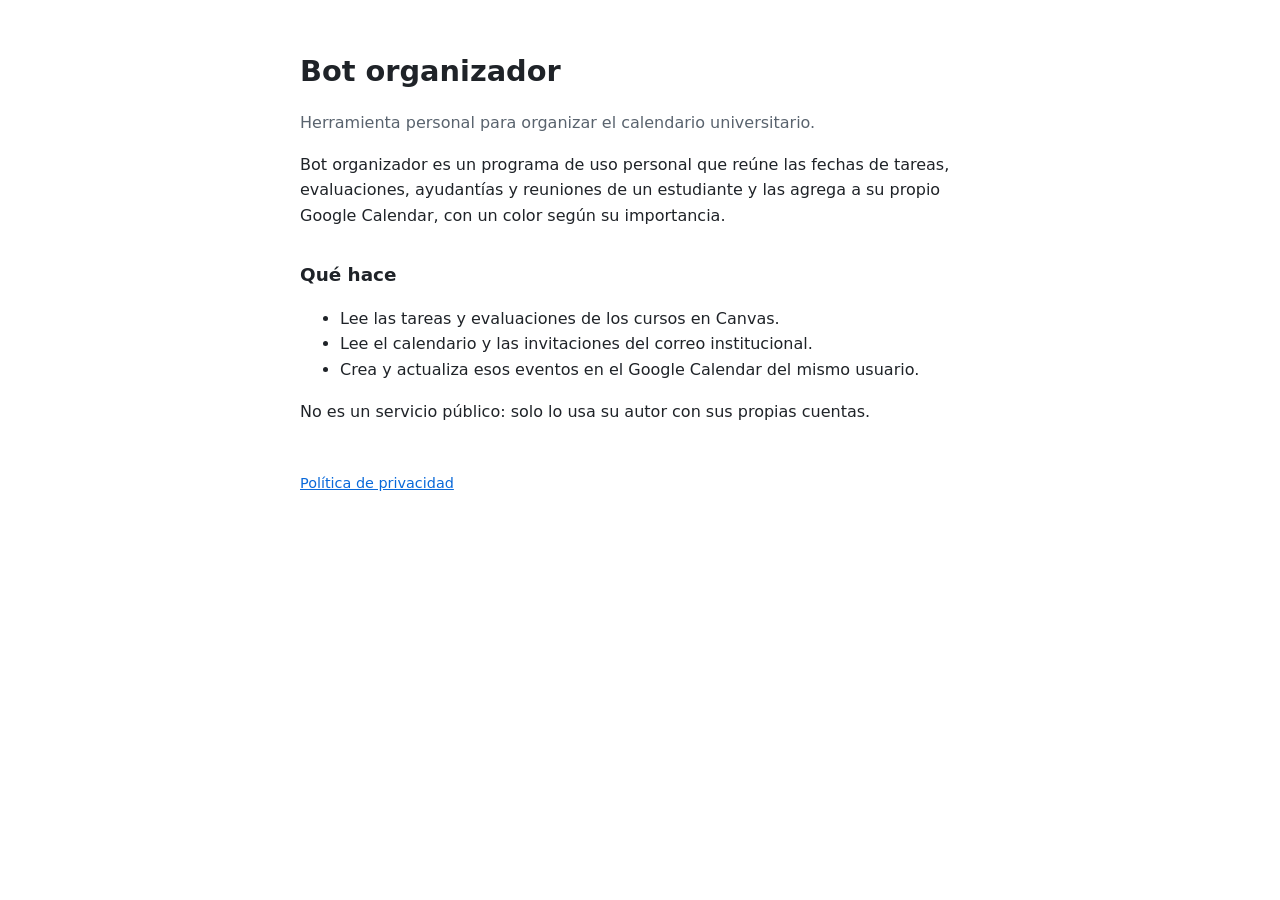
<file: index.html>
<!doctype html>
<html lang="es">
<head>
  <meta charset="utf-8">
  <meta name="viewport" content="width=device-width, initial-scale=1">
  <title>Bot organizador</title>
  <link rel="stylesheet" href="estilo.css">
</head>
<body>
<main>
  <h1>Bot organizador</h1>
  <p class="sub">Herramienta personal para organizar el calendario universitario.</p>

  <p>Bot organizador es un programa de uso personal que reúne las fechas de tareas,
  evaluaciones, ayudantías y reuniones de un estudiante y las agrega a su propio
  Google Calendar, con un color según su importancia.</p>

  <h2>Qué hace</h2>
  <ul>
    <li>Lee las tareas y evaluaciones de los cursos en Canvas.</li>
    <li>Lee el calendario y las invitaciones del correo institucional.</li>
    <li>Crea y actualiza esos eventos en el Google Calendar del mismo usuario.</li>
  </ul>

  <p>No es un servicio público: solo lo usa su autor con sus propias cuentas.</p>

  <footer><a href="privacidad.html">Política de privacidad</a></footer>
</main>
</body>
</html>
</file>
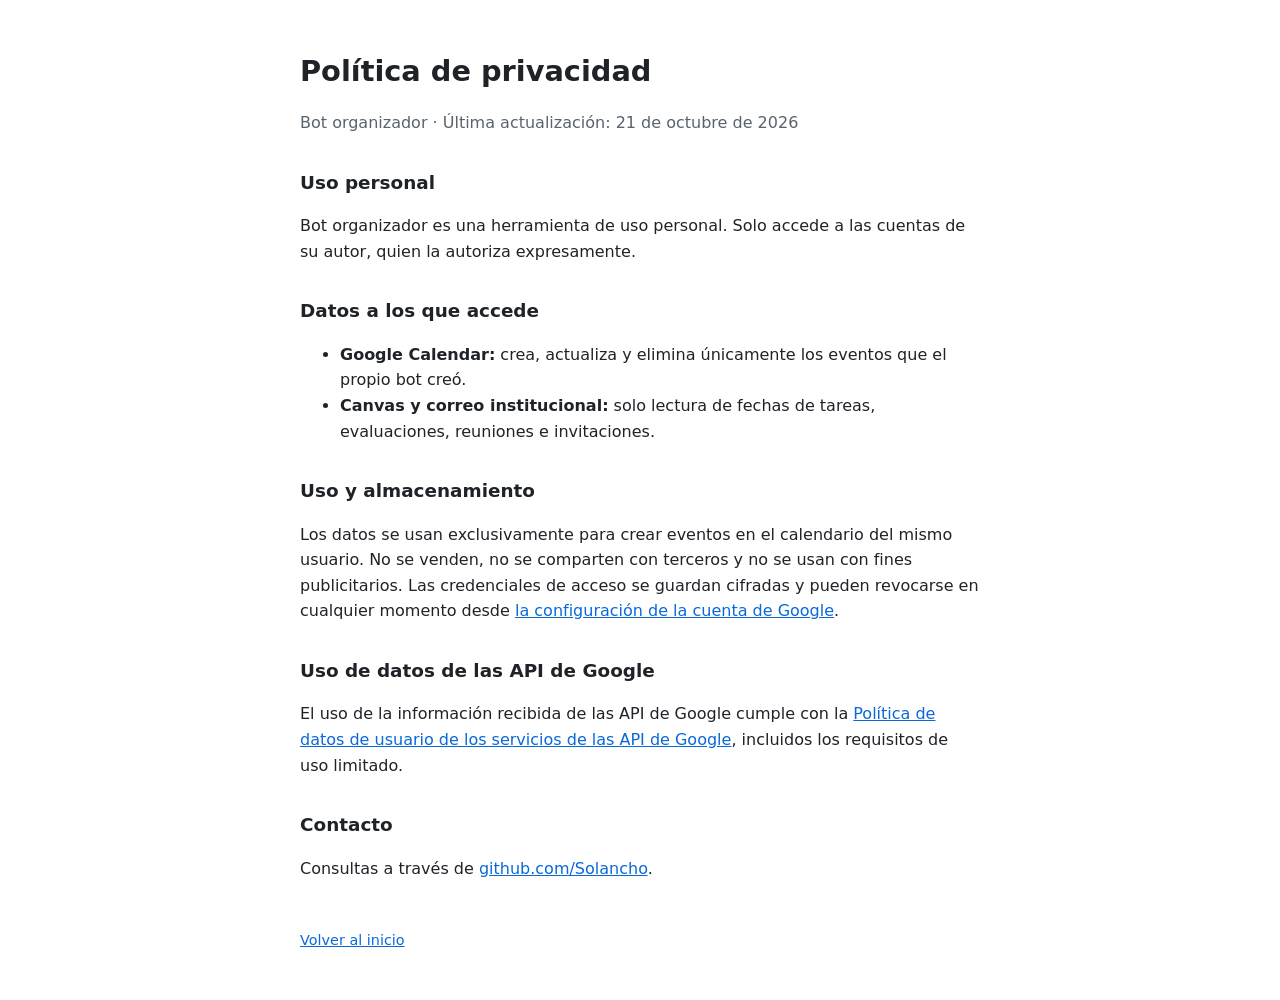
<file: privacidad.html>
<!doctype html>
<html lang="es">
<head>
  <meta charset="utf-8">
  <meta name="viewport" content="width=device-width, initial-scale=1">
  <title>Política de privacidad</title>
  <link rel="stylesheet" href="estilo.css">
</head>
<body>
<main>
  <h1>Política de privacidad</h1>
  <p class="sub">Bot organizador · Última actualización: 21 de octubre de 2026</p>

  <h2>Uso personal</h2>
  <p>Bot organizador es una herramienta de uso personal. Solo accede a las cuentas
  de su autor, quien la autoriza expresamente.</p>

  <h2>Datos a los que accede</h2>
  <ul>
    <li><strong>Google Calendar:</strong> crea, actualiza y elimina únicamente los
    eventos que el propio bot creó.</li>
    <li><strong>Canvas y correo institucional:</strong> solo lectura de fechas de
    tareas, evaluaciones, reuniones e invitaciones.</li>
  </ul>

  <h2>Uso y almacenamiento</h2>
  <p>Los datos se usan exclusivamente para crear eventos en el calendario del mismo
  usuario. No se venden, no se comparten con terceros y no se usan con fines
  publicitarios. Las credenciales de acceso se guardan cifradas y pueden revocarse
  en cualquier momento desde
  <a href="https://myaccount.google.com/permissions">la configuración de la cuenta de Google</a>.</p>

  <h2>Uso de datos de las API de Google</h2>
  <p>El uso de la información recibida de las API de Google cumple con la
  <a href="https://developers.google.com/terms/api-services-user-data-policy">Política de datos de usuario de los servicios de las API de Google</a>,
  incluidos los requisitos de uso limitado.</p>

  <h2>Contacto</h2>
  <p>Consultas a través de <a href="https://github.com/Solancho">github.com/Solancho</a>.</p>

  <footer><a href="./">Volver al inicio</a></footer>
</main>
</body>
</html>
</file>
<file: estilo.css>
:root { --fondo: #ffffff; --texto: #1f2328; --suave: #59636e; --acento: #0969da; }
@media (prefers-color-scheme: dark) {
  :root { --fondo: #0d1117; --texto: #e6edf3; --suave: #9198a1; --acento: #4493f8; }
}
body { margin: 0; background: var(--fondo); color: var(--texto);
       font: 16px/1.6 system-ui, -apple-system, "Segoe UI", sans-serif; }
main { max-width: 680px; margin: 0 auto; padding: 48px 16px; }
h1 { font-size: 1.8rem; margin: 0 0 8px; }
h2 { font-size: 1.15rem; margin-top: 32px; }
p.sub, footer { color: var(--suave); }
a { color: var(--acento); }
footer { margin-top: 48px; font-size: .9rem; }
</file>
